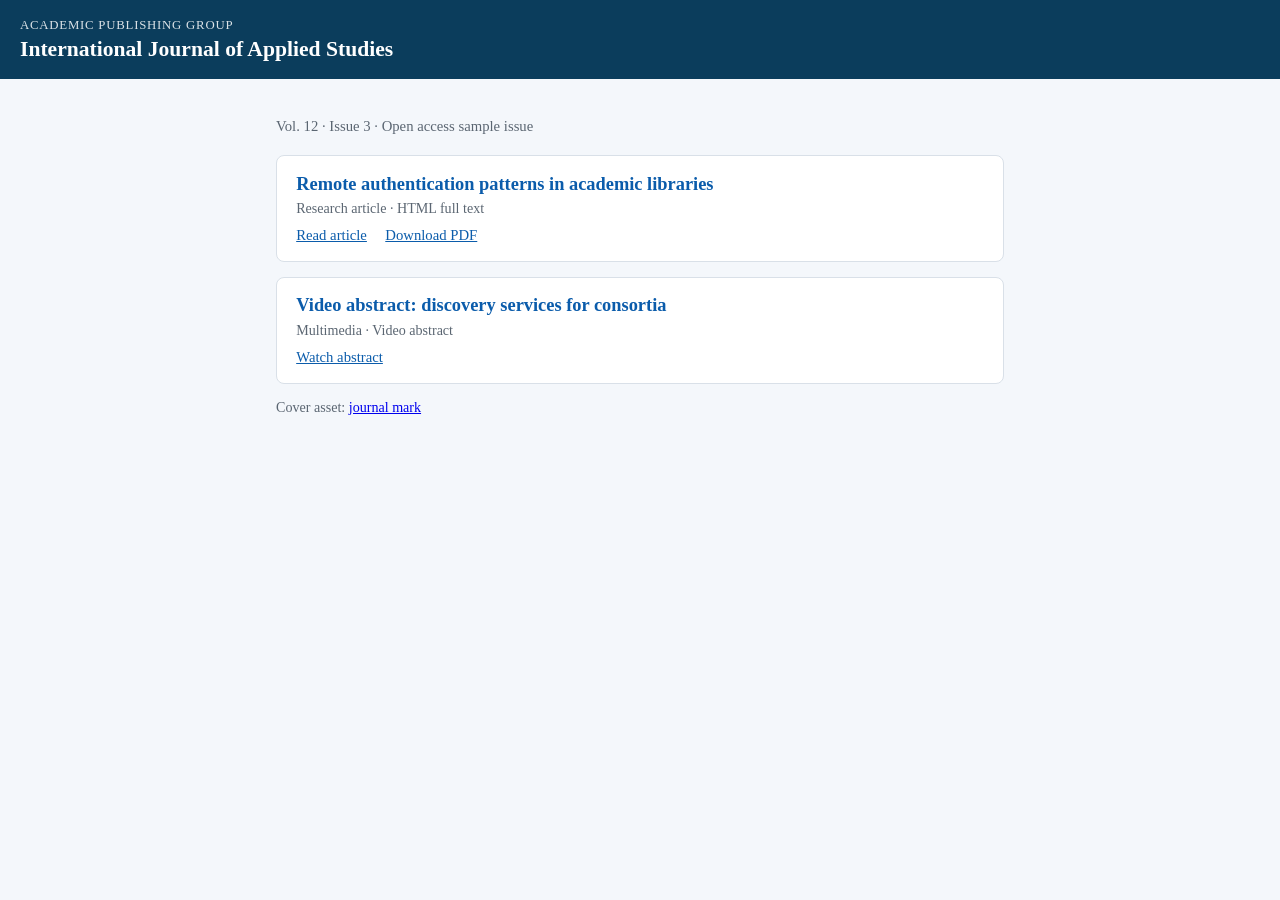
<file: publisher-simulator/html/index.html>
<!DOCTYPE html>
<html lang="en">
<head>
  <meta charset="utf-8" />
  <meta name="viewport" content="width=device-width, initial-scale=1" />
  <title>International Journal of Applied Studies</title>
  <!-- Absolute URLs kept for proxy rewrite testing -->
  <link rel="stylesheet" href="https://cdn.publisher.example/style.css" />
  <style>
    :root { --ink:#1b2430; --line:#d9e0e8; --accent:#0b5cab; --muted:#5b6672; }
    * { box-sizing: border-box; }
    body { margin: 0; font-family: "Source Serif 4", Georgia, serif; color: var(--ink); background: #f4f7fb; }
    header { background: #0b3d5c; color: #fff; padding: 1.1rem 1.25rem; }
    header .pub { font-size: 0.8rem; letter-spacing: 0.06em; text-transform: uppercase; opacity: 0.85; }
    header h1 { margin: 0.25rem 0 0; font-size: 1.35rem; font-weight: 650; }
    main { max-width: 760px; margin: 0 auto; padding: 1.5rem 1rem 3rem; }
    .issue { color: var(--muted); font-size: 0.92rem; margin-bottom: 1.25rem; }
    article { background: #fff; border: 1px solid var(--line); border-radius: 8px; padding: 1.1rem 1.2rem; margin: 0.9rem 0; }
    article h2 { margin: 0 0 0.35rem; font-size: 1.15rem; }
    article h2 a { color: var(--accent); text-decoration: none; }
    article h2 a:hover { text-decoration: underline; }
    .meta { color: var(--muted); font-size: 0.88rem; margin: 0 0 0.55rem; }
    .links a { margin-right: 0.9rem; color: var(--accent); font-size: 0.92rem; }
  </style>
</head>
<body>
  <header>
    <div class="pub">Academic Publishing Group</div>
    <h1>International Journal of Applied Studies</h1>
  </header>
  <main>
    <p class="issue">Vol. 12 · Issue 3 · Open access sample issue</p>

    <article>
      <h2><a href="https://publisher.example/articles/demo-pdf">Remote authentication patterns in academic libraries</a></h2>
      <p class="meta">Research article · HTML full text</p>
      <div class="links">
        <a href="https://publisher.example/articles/demo-pdf">Read article</a>
        <a href="https://publisher.example/articles/demo-pdf.pdf">Download PDF</a>
      </div>
    </article>

    <article>
      <h2><a href="http://publisher.example/videos/demo">Video abstract: discovery services for consortia</a></h2>
      <p class="meta">Multimedia · Video abstract</p>
      <div class="links">
        <a href="http://publisher.example/videos/demo">Watch abstract</a>
      </div>
    </article>

    <p class="meta">
      Cover asset:
      <a href="https://cdn.publisher.example/logo.png">journal mark</a>
    </p>
  </main>
</body>
</html>
</file>
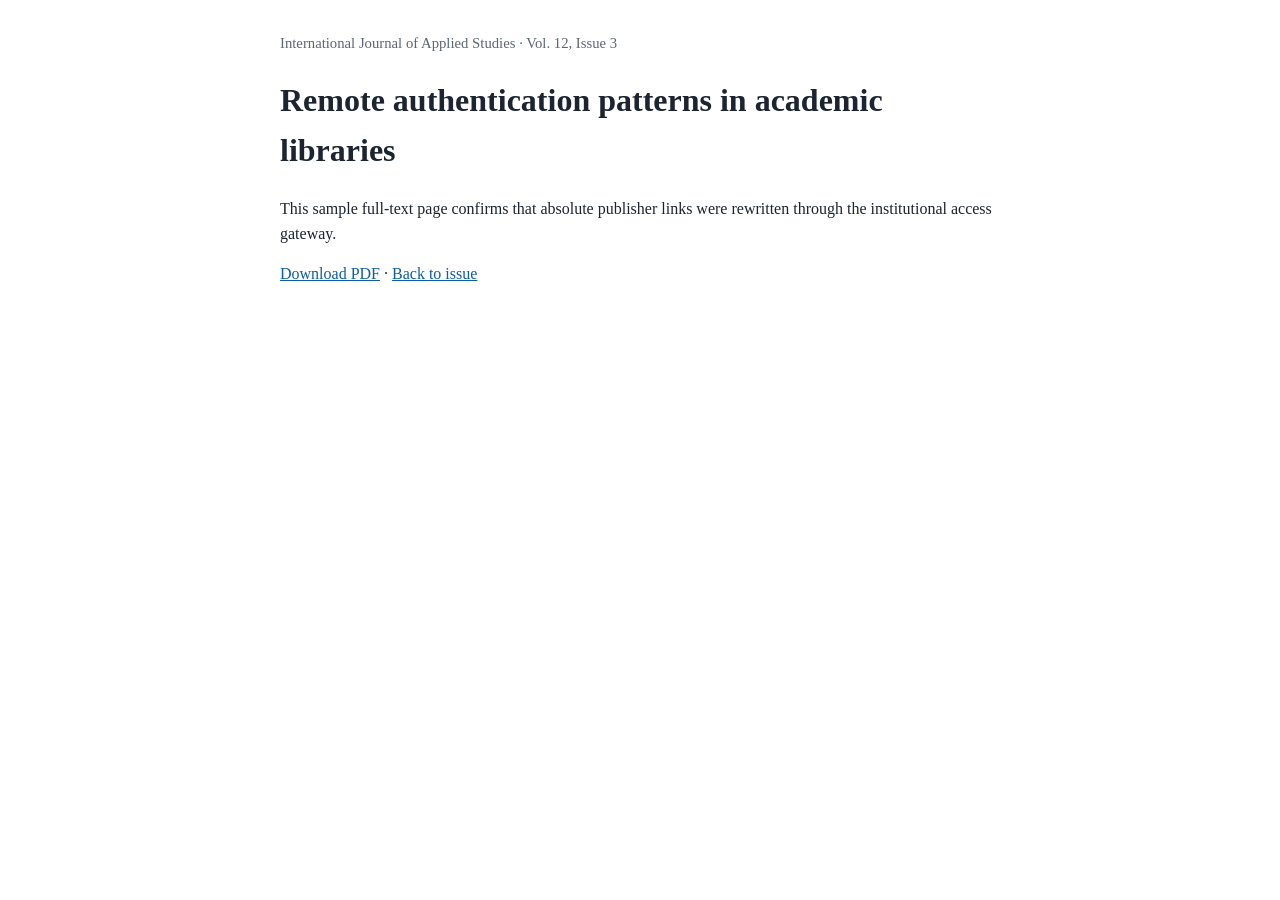
<file: publisher-simulator/html/articles/demo-pdf.html>
<!DOCTYPE html>
<html lang="en">
<head>
  <meta charset="utf-8" />
  <meta name="viewport" content="width=device-width, initial-scale=1" />
  <title>Remote authentication patterns in academic libraries</title>
  <style>
    body { font-family: Georgia, serif; max-width: 720px; margin: 2rem auto; padding: 0 1rem; color: #1b2430; line-height: 1.55; }
    .meta { color: #5b6672; font-size: 0.92rem; }
    a { color: #0b5cab; }
  </style>
</head>
<body>
  <p class="meta">International Journal of Applied Studies · Vol. 12, Issue 3</p>
  <h1>Remote authentication patterns in academic libraries</h1>
  <p>
    This sample full-text page confirms that absolute publisher links were rewritten
    through the institutional access gateway.
  </p>
  <p><a href="https://publisher.example/articles/demo-pdf.pdf">Download PDF</a> ·
     <a href="https://publisher.example/">Back to issue</a></p>
</body>
</html>
</file>
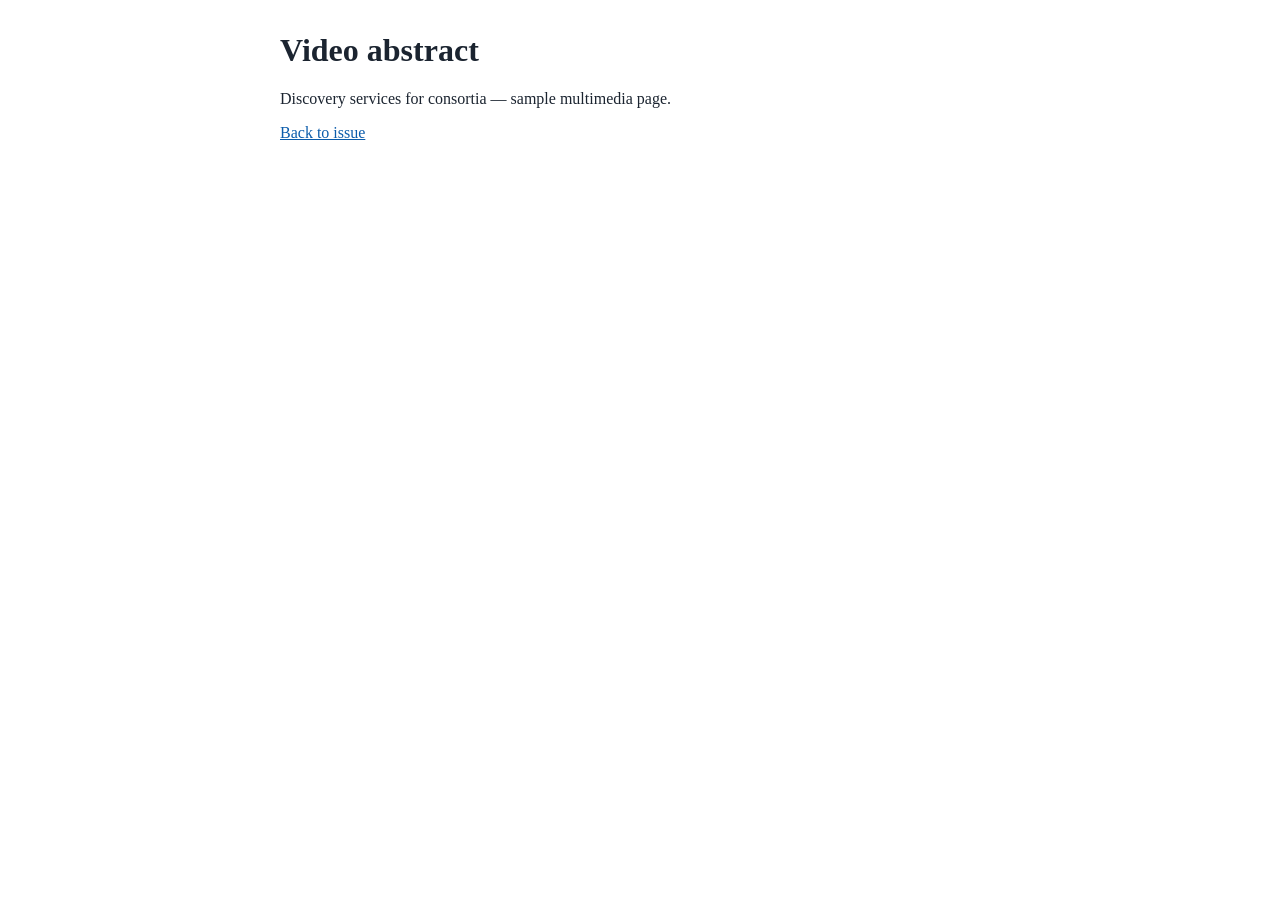
<file: publisher-simulator/html/videos/demo.html>
<!DOCTYPE html>
<html lang="en">
<head>
  <meta charset="utf-8" />
  <title>Video abstract</title>
  <style>
    body { font-family: Georgia, serif; max-width: 720px; margin: 2rem auto; padding: 0 1rem; color: #1b2430; }
    a { color: #0b5cab; }
  </style>
</head>
<body>
  <h1>Video abstract</h1>
  <p>Discovery services for consortia — sample multimedia page.</p>
  <p><a href="https://publisher.example/">Back to issue</a></p>
</body>
</html>
</file>
